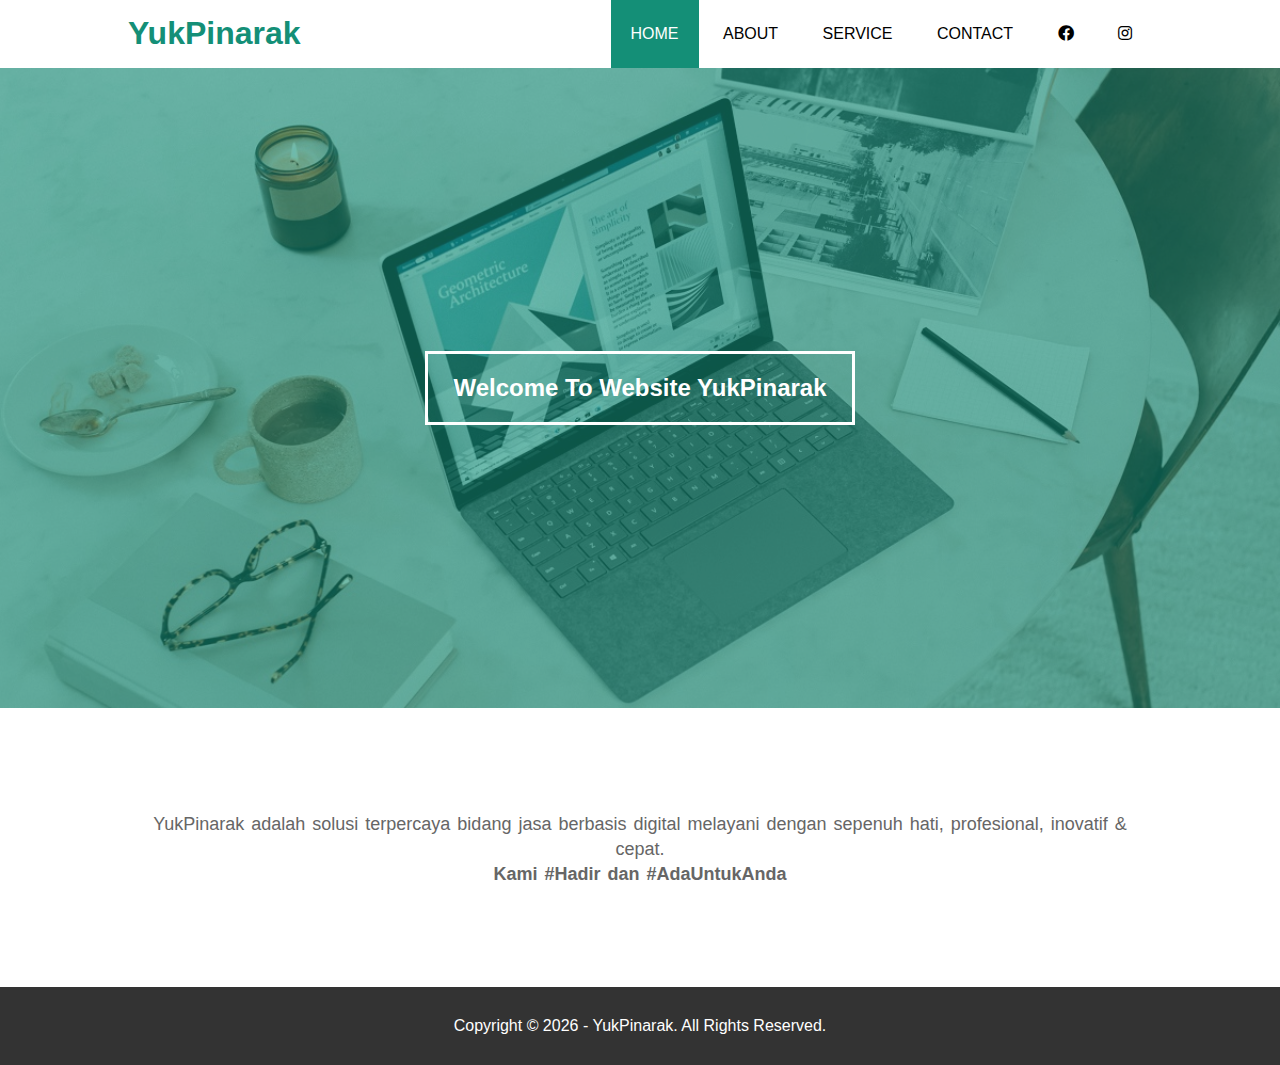
<file: index.html>
<!DOCTYPE html>
<html>
<head>
	<meta charset="utf-8">
	<meta name="viewport" content="width=device-width, initial-scale=1">
	<title>YukPinarak | Solusi Berbasis Digital</title>
	<link rel="stylesheet" type="text/css" href="css/style.css">
	<link rel="stylesheet" type="text/css" href="https://cdnjs.cloudflare.com/ajax/libs/font-awesome/5.13.0/css/all.min.css">
	<script src="https://code.jquery.com/jquery-3.5.1.min.js" integrity="sha256-9/aliU8dGd2tb6OSsuzixeV4y/faTqgFtohetphbbj0=" crossorigin="anonymous"></script>
</head>
<body>
	<!-- loader -->
	<div class="bg-loader">
		<div class="loader"></div>
	</div>
	
	<header>
		<div class="container">
			<h1><a href="index.html">YukPinarak</a></h1>
			<ul>
				<!-- menu -->
				<li class="active"><a href="index.html">HOME</a></li>
				<li><a href="about.html">ABOUT</a></li>
				<li><a href="service.html">SERVICE</a></li>
				<li><a href="contact.html">CONTACT</a></li>
		
				<!-- sosmed -->
				<li><a href="https://web.facebook.com/yukpinarak.yukpinarak"><i class="fab fa-facebook"></i></a></li>
				<li><a href="https://www.instagram.com/yukpinarak/"><i class="fab fa-instagram"></i></a></li>
			</ul>
		</div>
	</header>

	<!-- banner -->
	<section class="banner">
		<h2><a href="about.html">Welcome To Website YukPinarak</a></h2>
	</section>

	<!-- about -->
	<section class="about">
		<div class="container">
			<!--<h3>About YukPinarak</h3>--><br><br><br>
			<p>YukPinarak adalah solusi terpercaya bidang jasa berbasis digital melayani dengan sepenuh hati, profesional, inovatif & cepat. <br> <strong> Kami #Hadir dan #AdaUntukAnda</strong></p>
		</div>
	</section>

	<!-- service -->
	<!--<section class="service">
		<div class="container">
			<h3> Service YukPinarak</h3>
			<div class="box">
				<div class="col-6">
					<div class="icon"><i class="fas fa-desktop"></i></div>&nbsp;
					<h4>COMPUTER COURSES</h4><h6>Kursus Komputer</h6>
				</div>
				<div class="col-6">
					<div class="icon"><i class="fas fa-phone-alt"></i></div>&nbsp;
					<h4>CONFIDE ONLINE</h4><h6>diCurhatin</h6>
				</div>
				<div class="col-6">
					<div class="icon"><i class="fas fa-globe"></i></div>&nbsp;
					<h4>WEB DEVELOPMENT</h4><h6>Pengembangan Web</h6>
				</div>
				<div class="col-6">
					<div class="icon"><i class="fas fa-edit"></i></div>&nbsp;
					<h4>GRAPHIC DESIGN</h4><h6>Desain Grafis</h6>
				</div>
				<div class="col-6">
					<div class="icon"><i class="fas fa-chalkboard-teacher"></i></div>&nbsp;
					<h4>PRIVATE TUTORING</h4><h6>Les Privat</h6>
				</div>
				<div class="col-6">
					<div class="icon"><i class="fas fa-print"></i></div>&nbsp;
					<h4>TYPING AND PRINTING</h4><h6>Pengetikan dan Cetak</h6>
				</div>
			</div>
		</div>
	</section>-->

	<!-- footer -->
	<footer>
		<div class="container">
			Copyright &copy; <script type='text/javascript'>var creditsyear = new Date();document.write(creditsyear.getFullYear());
			</script><data:blog.title/> - <a href="index.html">YukPinarak</a>. All Rights Reserved.
		</div>
	</footer>


	<script type="text/javascript">
		$(document).ready(function(){
			$(".bg-loader").hide();
		})
	</script>
</body>
</html>
</file>
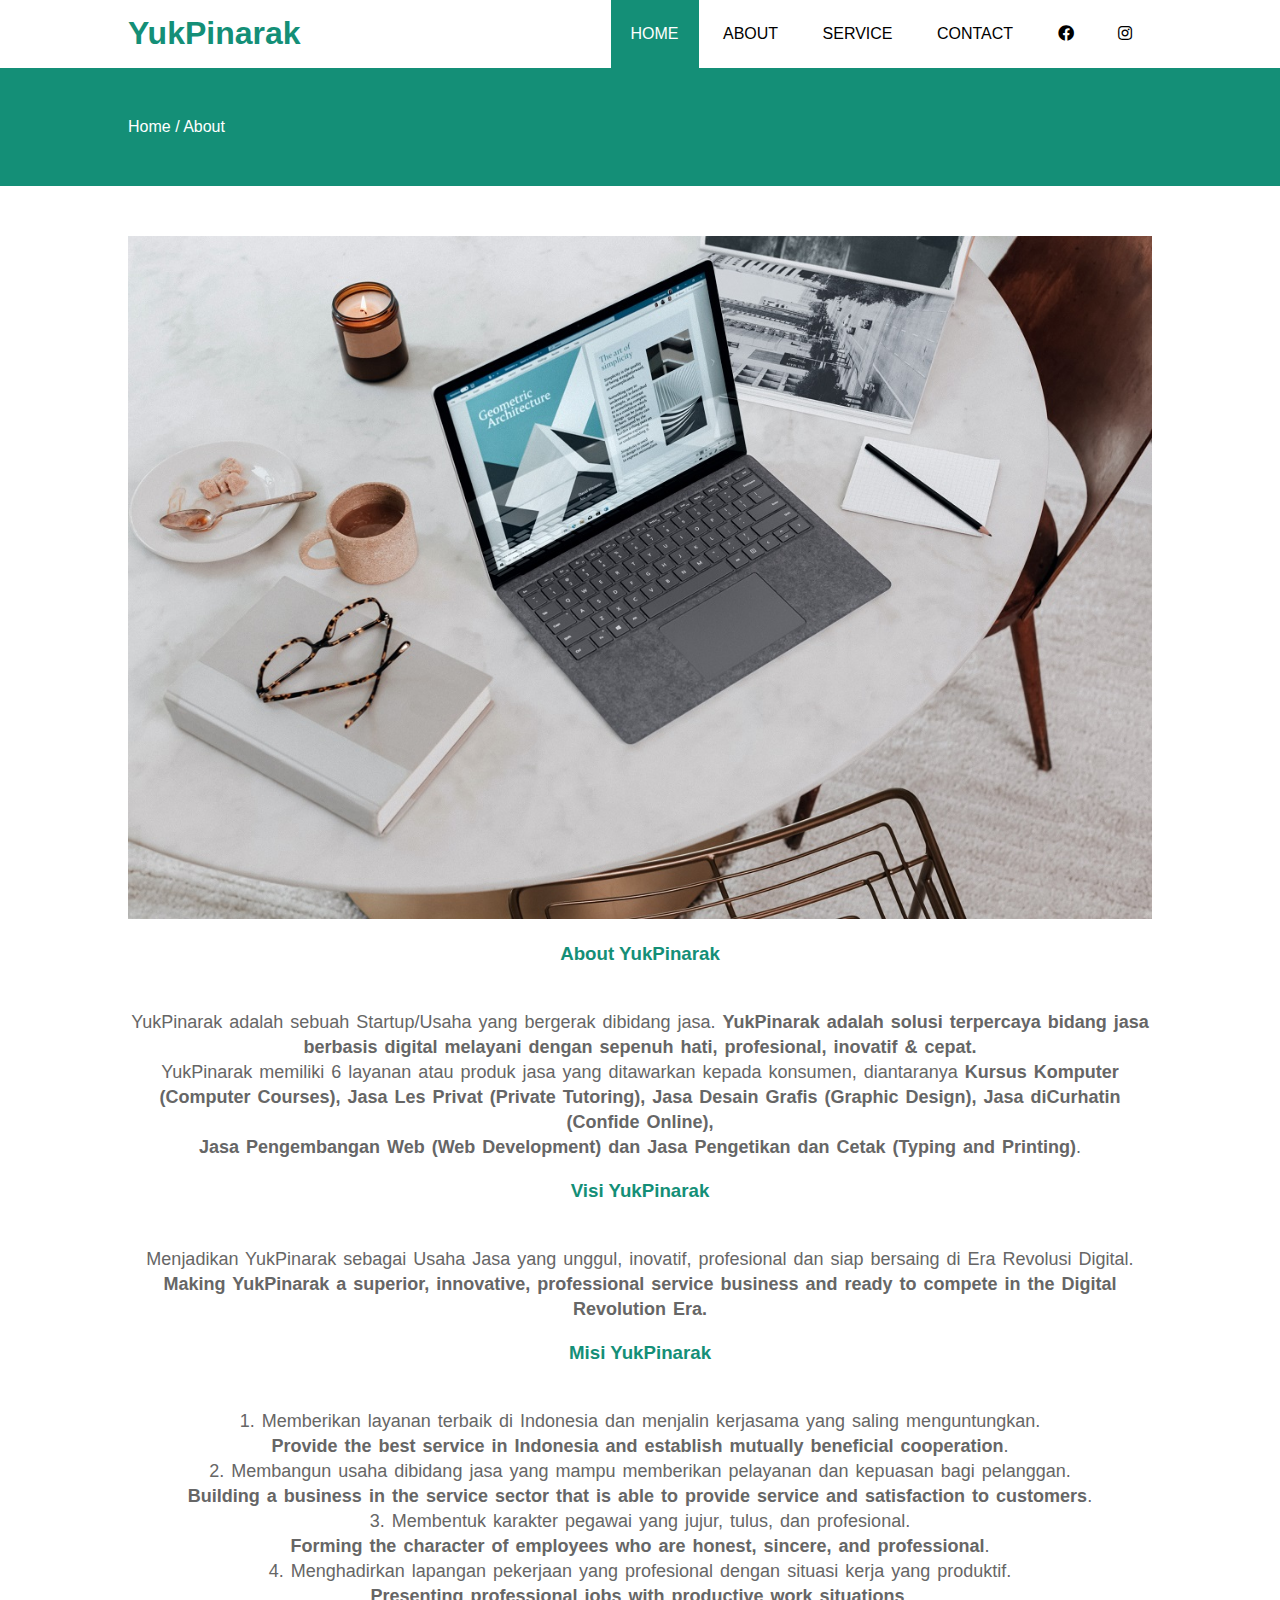
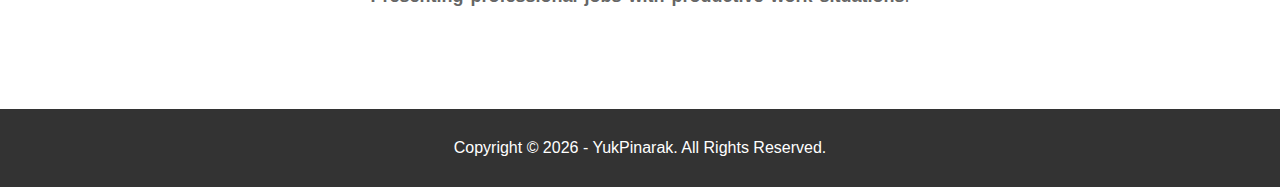
<file: about.html>
<!DOCTYPE html>
<html>
<head>
	<meta charset="utf-8">
	<meta name="viewport" content="width=device-width, initial-scale=1">
	<title>YukPinarak | Solusi Berbasis Digital</title>
	<link rel="stylesheet" type="text/css" href="css/style.css">
	<link rel="stylesheet" type="text/css" href="https://cdnjs.cloudflare.com/ajax/libs/font-awesome/5.13.0/css/all.min.css">
	<script src="https://code.jquery.com/jquery-3.5.1.min.js" integrity="sha256-9/aliU8dGd2tb6OSsuzixeV4y/faTqgFtohetphbbj0=" crossorigin="anonymous"></script>
</head>
<body>
	<!-- loader -->
	<div class="bg-loader">
		<div class="loader"></div>
	</div>
	
	<header>
		<div class="container">
			<h1><a href="index.html">YukPinarak</a></h1>
			<ul>
				<!-- menu -->
				<li class="active"><a href="index.html">HOME</a></li>
				<li><a href="about.html">ABOUT</a></li>
				<li><a href="service.html">SERVICE</a></li>
				<li><a href="contact.html">CONTACT</a></li>
		
				<!-- sosmed -->
				<li><a href="https://web.facebook.com/yukpinarak.yukpinarak"><i class="fab fa-facebook"></i></a></li>
				<li><a href="https://www.instagram.com/yukpinarak/"><i class="fab fa-instagram"></i></a></li>
			</ul>
		</div>
	</header>


	<!-- label -->
	<section class="label">
		<div class="container">
			<p><a href="index.html">Home</a> / <a href="about.html">About</a></p>
		</div>
	</section>

	<!-- about -->
	<section class="about">
		<div class="container">
			<img src="img/banner.jpg" width="100%">
			<h3>About YukPinarak</h3>
			<p>YukPinarak adalah sebuah Startup/Usaha yang bergerak dibidang jasa. <strong>YukPinarak adalah solusi terpercaya bidang jasa berbasis digital melayani dengan sepenuh hati, profesional, inovatif & cepat.</strong></p>
			<p>YukPinarak memiliki 6 layanan atau produk jasa yang ditawarkan kepada konsumen, diantaranya <strong>Kursus Komputer (Computer Courses), Jasa Les Privat (Private Tutoring), Jasa Desain Grafis (Graphic Design), Jasa diCurhatin (Confide Online), <br>Jasa Pengembangan Web (Web Development) dan Jasa Pengetikan dan Cetak (Typing and Printing)</strong>.</p>
			<h3>Visi YukPinarak</h3>
			<p>Menjadikan YukPinarak sebagai Usaha Jasa yang unggul, inovatif, profesional dan siap bersaing di Era Revolusi Digital. <br><strong>Making YukPinarak a superior, innovative, professional service business and ready to compete in the Digital Revolution Era.</strong></p>
			<h3>Misi YukPinarak</h3>
			<p>1. Memberikan layanan terbaik di Indonesia dan menjalin kerjasama yang saling menguntungkan. <br><strong>Provide the best service in Indonesia and establish mutually beneficial cooperation</strong>.</p>
			<p>2. Membangun usaha dibidang jasa yang mampu memberikan pelayanan dan kepuasan bagi pelanggan. <br><strong>Building a business in the service sector that is able to provide service and satisfaction to customers</strong>.</p>
			<p>3. Membentuk karakter pegawai yang jujur, tulus, dan profesional. <br><strong>Forming the character of employees who are honest, sincere, and professional</strong>.</p>
			<p>4. Menghadirkan lapangan pekerjaan yang profesional dengan situasi kerja yang produktif. <br><strong>Presenting professional jobs with productive work situations</strong>.</p>
		</div>
	</section>

<!-- footer -->
<footer>
	<div class="container">
		Copyright &copy; <script type='text/javascript'>var creditsyear = new Date();document.write(creditsyear.getFullYear());
		</script><data:blog.title/> - <a href="index.html">YukPinarak</a>. All Rights Reserved.
	</div>
</footer>

	<script type="text/javascript">
		$(document).ready(function(){
			$(".bg-loader").hide();
		})
	</script>
</body>
</html>
</file>
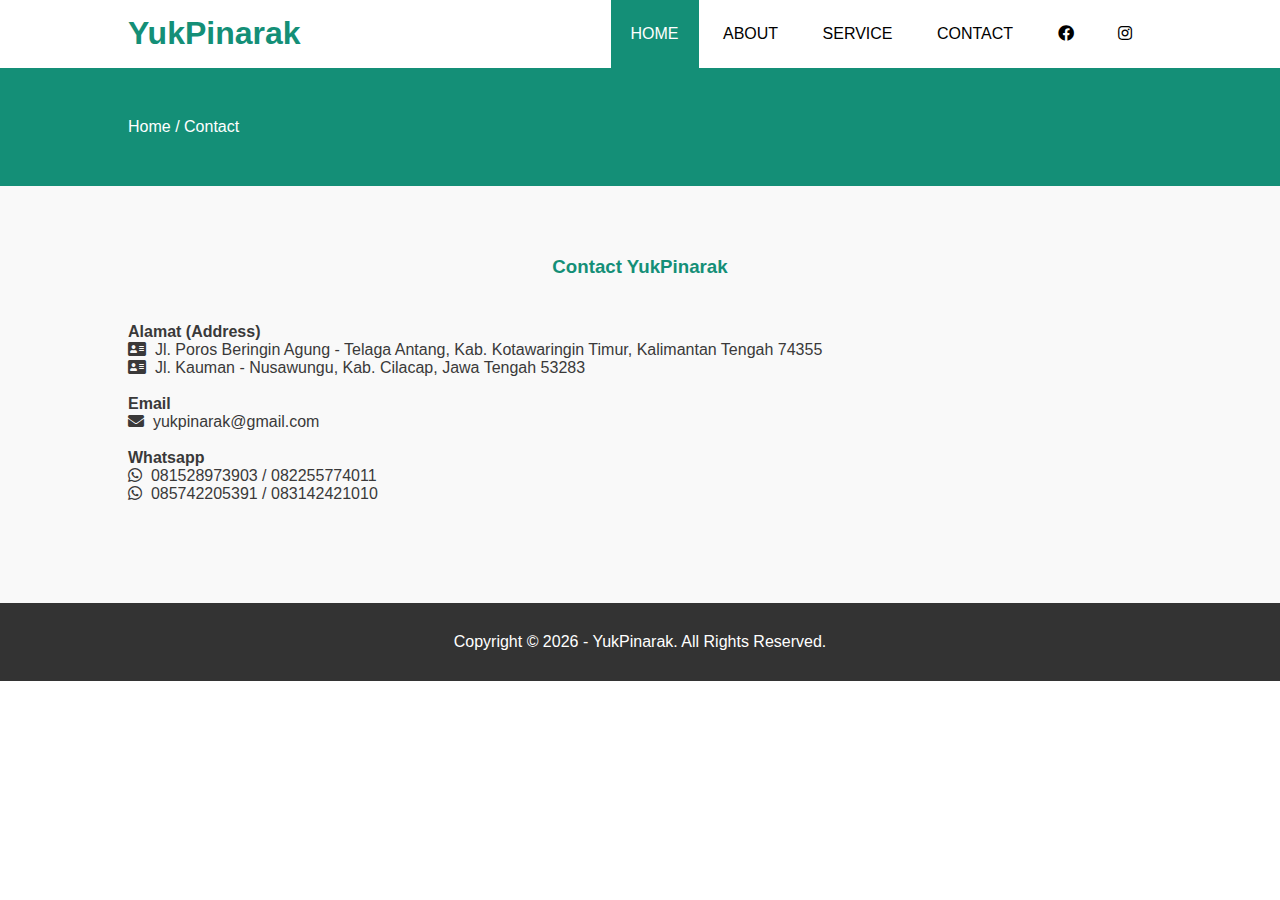
<file: contact.html>
<!DOCTYPE html>
<html>
<head>
	<meta charset="utf-8">
	<meta name="viewport" content="width=device-width, initial-scale=1">
	<title>YukPinarak | Solusi Berbasis Digital</title>
	<link rel="stylesheet" type="text/css" href="css/style.css">
	<link rel="stylesheet" type="text/css" href="https://cdnjs.cloudflare.com/ajax/libs/font-awesome/5.13.0/css/all.min.css">
	<script src="https://code.jquery.com/jquery-3.5.1.min.js" integrity="sha256-9/aliU8dGd2tb6OSsuzixeV4y/faTqgFtohetphbbj0=" crossorigin="anonymous"></script>
</head>
<body>
	<!-- loader -->
	<div class="bg-loader">
		<div class="loader"></div>
	</div>
	
	<header>
		<div class="container">
			<h1><a href="index.html">YukPinarak</a></h1>
			<ul>
				<!-- menu -->
				<li class="active"><a href="index.html">HOME</a></li>
				<li><a href="about.html">ABOUT</a></li>
				<li><a href="service.html">SERVICE</a></li>
				<li><a href="contact.html">CONTACT</a></li>
		
				<!-- sosmed -->
				<li><a href="https://web.facebook.com/yukpinarak.yukpinarak"><i class="fab fa-facebook"></i></a></li>
				<li><a href="https://www.instagram.com/yukpinarak/"><i class="fab fa-instagram"></i></a></li>
			</ul>
		</div>
	</header>

	<!-- label -->
	<section class="label">
		<div class="container">
			<p><a href="index.html">Home</a> / <a href="contact.html">Contact</a></p>
		</div>
	</section>

	<!-- service -->
	<section class="service">
		<div class="container">
			<h3>Contact YukPinarak</h3>
			<div class="box">
				<div class="col-4">
					<h4>Alamat (Address)</h4>
					<p><i class="fa fa-address-card"></i>&nbsp; Jl. Poros Beringin Agung - Telaga Antang, Kab. Kotawaringin Timur, Kalimantan Tengah 74355</p>
					<p><i class="fa fa-address-card"></i>&nbsp; Jl. Kauman - Nusawungu, Kab. Cilacap, Jawa Tengah 53283</p>
				</div>&nbsp;
				<div class="col-4"> 
					<h4>Email</h4>
					<p><i class="fa fa-envelope"></i><a href="mailto:yukpinarak@gmail.com">&nbsp; yukpinarak@gmail.com</a></p>
				</div>&nbsp;
				<div class="col-4"> 
					<h4>Whatsapp</h4>
					<p><i class="fab fa-whatsapp"></i><a href="https://wa.me/6281528973903" target="_blank">&nbsp; 081528973903</a> / <a href="https://wa.me/6282255774011" target="_blank"> 082255774011</a></p>
					<p><i class="fab fa-whatsapp"></i><a href="https://wa.me/6285742205391" target="_blank">&nbsp; 085742205391</a> / <a href="https://wa.me/6283142421010" target="_blank"> 083142421010</a></p>
				</div>
			</div><!--&nbsp;
			<iframe src="https://www.google.com/maps/embed?pb=!1m18!1m12!1m3!1d3966.6900571309807!2d106.80475321430978!3d-6.172237062202331!2m3!1f0!2f0!3f0!3m2!1i1024!2i768!4f13.1!3m3!1m2!1s0x2e69f67cae96f361%3A0x403c9461afd06e19!2sJl.%20Petojo%20Vij%20VI%2C%20RW.6%2C%20Cideng%2C%20Kecamatan%20Gambir%2C%20Kota%20Jakarta%20Pusat%2C%20Daerah%20Khusus%20Ibukota%20Jakarta%2010150!5e0!3m2!1sid!2sid!4v1588930605432!5m2!1sid!2sid" width="100%" height="450" frameborder="0" style="border:0;" allowfullscreen="" aria-hidden="false" tabindex="0"></iframe>-->
		</div>
	</section>

	<!-- footer -->
<footer>
	<div class="container">
		Copyright &copy; <script type='text/javascript'>var creditsyear = new Date();document.write(creditsyear.getFullYear());
		</script><data:blog.title/> - <a href="index.html">YukPinarak</a>. All Rights Reserved.
	</div>
</footer>


	<script type="text/javascript">
		$(document).ready(function(){
			$(".bg-loader").hide();
		})
	</script>
</body>
</html>
</file>
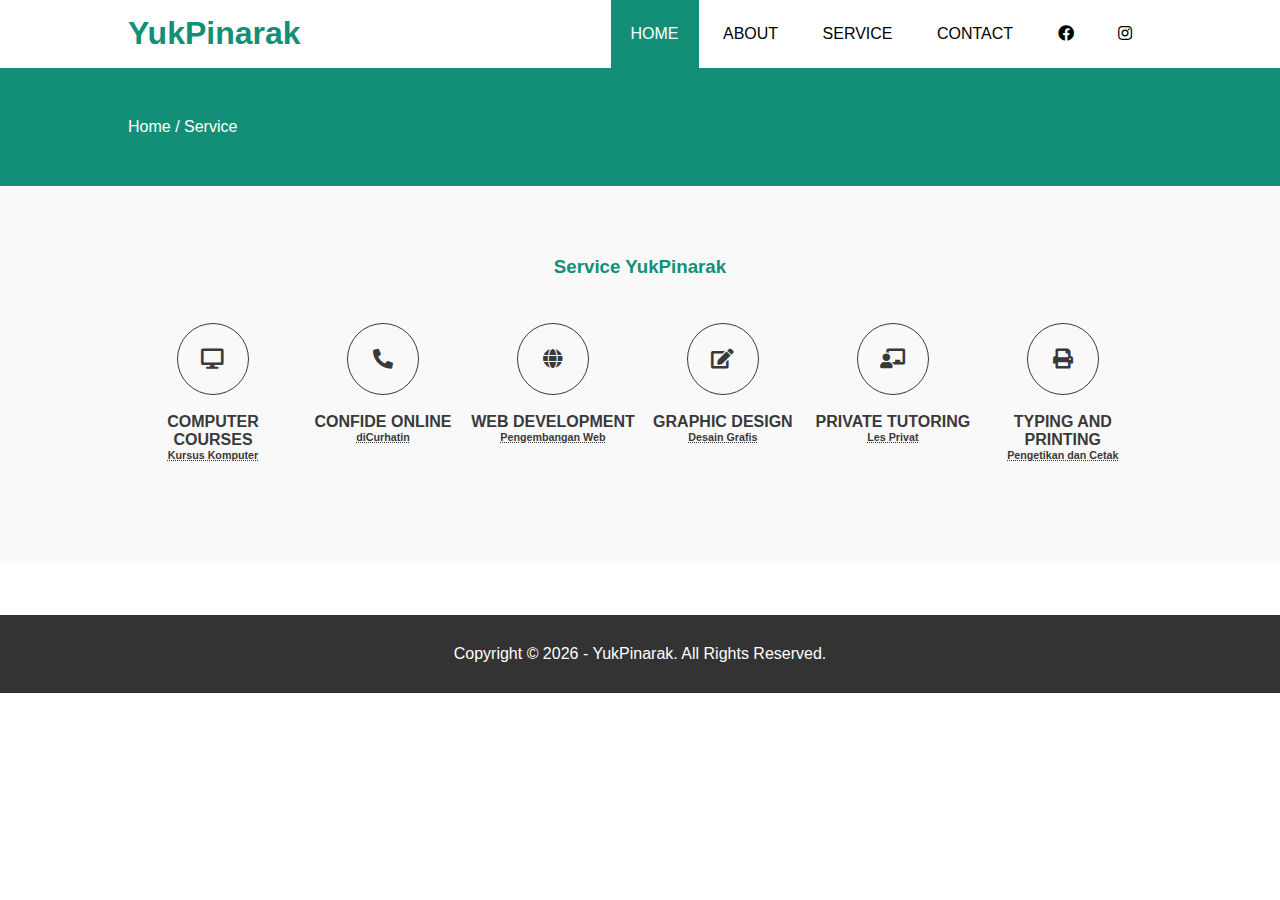
<file: service.html>
<!DOCTYPE html>
<html>
<head>
	<meta charset="utf-8">
	<meta name="viewport" content="width=device-width, initial-scale=1">
	<title>YukPinarak | Solusi Berbasis Digital</title>
	<link rel="stylesheet" type="text/css" href="css/style.css">
	<link rel="stylesheet" type="text/css" href="https://cdnjs.cloudflare.com/ajax/libs/font-awesome/5.13.0/css/all.min.css">
	<script src="https://code.jquery.com/jquery-3.5.1.min.js" integrity="sha256-9/aliU8dGd2tb6OSsuzixeV4y/faTqgFtohetphbbj0=" crossorigin="anonymous"></script>
</head>
<body>
	<!-- loader -->
	<div class="bg-loader">
		<div class="loader"></div>
	</div>
	
	<header>
		<div class="container">
			<h1><a href="index.html">YukPinarak</a></h1>
			<ul>
				<!-- menu -->
				<li class="active"><a href="index.html">HOME</a></li>
				<li><a href="about.html">ABOUT</a></li>
				<li><a href="service.html">SERVICE</a></li>
				<li><a href="contact.html">CONTACT</a></li>
		
				<!-- sosmed -->
				<li><a href="https://web.facebook.com/yukpinarak.yukpinarak"><i class="fab fa-facebook"></i></a></li>
				<li><a href="https://www.instagram.com/yukpinarak/"><i class="fab fa-instagram"></i></a></li>
			</ul>
		</div>
	</header>

	<!-- label -->
	<section class="label">
		<div class="container">
			<p><a href="index.html">Home</a> / <a href="service.html">Service</a></p>
		</div>
	</section>

	<!-- service -->
	<section class="service">
		<div class="container">
			<h3> Service YukPinarak</h3>
			<div class="box">
				<div class="col-6">
					<div class="icon"><a href=""></a><i class="fas fa-desktop"></a></i></div>&nbsp;	
					<h4>COMPUTER COURSES</h4><h6><abbr title="Materi yang diajarkan pada kursus komputer ini meliputi Microsoft Office (Word, Excel & PowerPoint), pengenalan dasar bahasa pemrograman (HTML & PHP) dan yang terakhir yaitu pengenalan sejarah komputer.">Kursus Komputer</abbr></h6>
				</div>
				<div class="col-6">
					<div class="icon"><i class="fas fa-phone-alt"></i></div>&nbsp;
					<h4>CONFIDE ONLINE</h4><h6><abbr title="diCurhatin memiliki fokus pada penerimaan curhatan dari seorang konsumen yang akan langsung dihubungkan dengan tim terkait, dan memberikan sebuah solusi yang ditawarkan oleh tim pada konsumen jika membutuhkan.">diCurhatin</abbr></h6>
				</div>
				<div class="col-6">
					<div class="icon"><i class="fas fa-globe"></i></div>&nbsp;
					<h4>WEB DEVELOPMENT</h4><h6><abbr title="Mengembangkan segala bentuk macam web ataupun sejenisnya baik yang menggunakan database ataupun tidak menggunakan, serta meng-onlinekan, mengatur, merawat web yang telah dikembangkan dan juga menerima perpanjangan domain maupun hosting yang telah habis masa aktifnya.">Pengembangan Web</abbr></h6>
				</div>
				<div class="col-6">
					<div class="icon"><i class="fas fa-edit"></i></div>&nbsp;
					<h4>GRAPHIC DESIGN</h4><h6><abbr title="Pembuatan desain grafis berupa desain spanduk, sticker, pamflet, kaos, sertifikat, logo, banner, undangan, kartu nama, label, booth, poster, cv dan yang masih ada hubungannya dengan desain grafis.">Desain Grafis</abbr></h6>
				</div>
				<div class="col-6">
					<div class="icon"><i class="fas fa-chalkboard-teacher"></i></div>&nbsp;
					<h4>PRIVATE TUTORING</h4><h6><abbr title="Materi yang diajarkan sesuai dengan kurikulum yang berlaku serta membantu segala kebingungan bahkan kesusahan pada pembelajaran seluruh mata pelajaran yang diajarkan dan pekerjaan rumah sekalipun.">Les Privat</abbr></h6>
				</div>
				<div class="col-6">
					<div class="icon"><i class="fas fa-print"></i></div>&nbsp;
					<h4>TYPING AND PRINTING</h4><h6><abbr title="Menerima pengetikan dokumen ataupun sejenisnya baik pribadi maupun kelompok serta mencetak hasil dokumen baik kedalam hardcopy maupun softcopy sekalipun.">Pengetikan dan Cetak</abbr></h6>
				</div>
			</div>
		</div>
	</section>
<br><br><br>
	<!-- footer -->
<footer>
	<div class="container">
		Copyright &copy; <script type='text/javascript'>var creditsyear = new Date();document.write(creditsyear.getFullYear());
		</script><data:blog.title/> - <a href="index.html">YukPinarak</a>. All Rights Reserved.
	</div>
</footer>


	<script type="text/javascript">
		$(document).ready(function(){
			$(".bg-loader").hide();
		})
	</script>
</body>
</html>
</file>
<file: css/style.css>
* {
	padding:0;
	margin:0;
	font-family: sans-serif;
}
a {
	color: inherit;
	text-decoration: none;
}
.medsos {
	padding:5px 0;
	background-color: #333;
}
.medsos ul li {
	display: inline-block;
	color: #fff;
	margin-right: 10px;
}
.container {
	width:80%;
	margin:0 auto;
}
.container:after {
	content:'';
	display: block;
	clear: both;
}
header h1 {
	float: left;
	padding:15px 0;
	color: #148F77;
}
header ul {
	float: right;
}
header ul li {
	display: inline-block;
}
header ul li a {
	padding:25px 20px;
	display: inline-block;
}
header ul li a:hover {
	background-color: #148F77;
	color: #fff;
}
.active {
	background-color: #148F77;
	color: #fff;
}
.banner {
	height: 60vh;
	background-image: url('../img/banner.jpg');
	background-size: cover;
	position: relative;
	display: flex;
	justify-content: center;
	align-items: center;
}
.banner:after {
	content:'';
	display: block;
	position: absolute;
	top: 0;
	left: 0;
	right: 0;
	bottom: 0;
	background-color: rgba(20, 143, 119, .6);
}
.banner h2 {
	color: #fff;
	z-index: 1;
	padding: 20px 25px;
	border:3px solid #fff;
}
section {
	padding:50px 0;
}
section h3 {
	text-align: center;
	padding:20px 0;
	color: #148F77;
	margin-bottom: 25px;
}
.about,
.service {
	padding-bottom: 100px;
}
.about p {
	color: #666;
	word-spacing: 2px;
	line-height: 25px;
	margin-bottom: 0px;
	text-align: center;
	font-size: 18px;
	position: relative;
}
.service {
	background-color: #f9f9f9;
}
.box {
	color: rgb(58, 57, 57);
}
.box:after {
	content: '';
	display: block;
	clear: both;
}
.box .col-6 {
	width:16.6%;
	padding:0px;
	box-sizing: border-box;
	text-align: center;
	float: left;
}
.icon {
	width:70px;
	height:70px;
	border:1px solid;
	border-radius: 50%;
	text-align: center;
	line-height: 70px;
	font-size: 20px;
	margin:0 auto;
}
.box .col-6 h6 {
	margin:0px 0;
}
footer {
	padding:30px 0;
	background-color: #333;
	color: #fff;
	text-align: center;
}
.bg-loader {
	background-color: #eee;
	position: fixed;
	top: 0;
	left: 0;
	right: 0;
	bottom: 0;
	z-index: 9999;
	display: flex;
	justify-content: center;
	align-items: center;
}
.bg-loader .loader {
	width:100px;
	height: 100px;
	border:3px solid #fff;
	border-radius: 50%;
	border-top-color: #148F77;
	border-right-color: #148F77;
	border-bottom-color: #148F77;
	animation: puterin .8s linear infinite;
}
.label {
	background-color: #148F77;
	color: #fff;
}
@keyframes puterin {
	100% {
		transform: rotate(360deg);
	}
}
@media screen and (max-width: 768px){
	.container {
		width:90%;
	}
	header h1 {
		text-align: center;
		float: none;
	}
	header ul {
		text-align: center;
		float: none;
	}
	.box .col-6 {
		width:100%;
		float: none;
		margin-bottom: 0px;
	}
}
</file>
